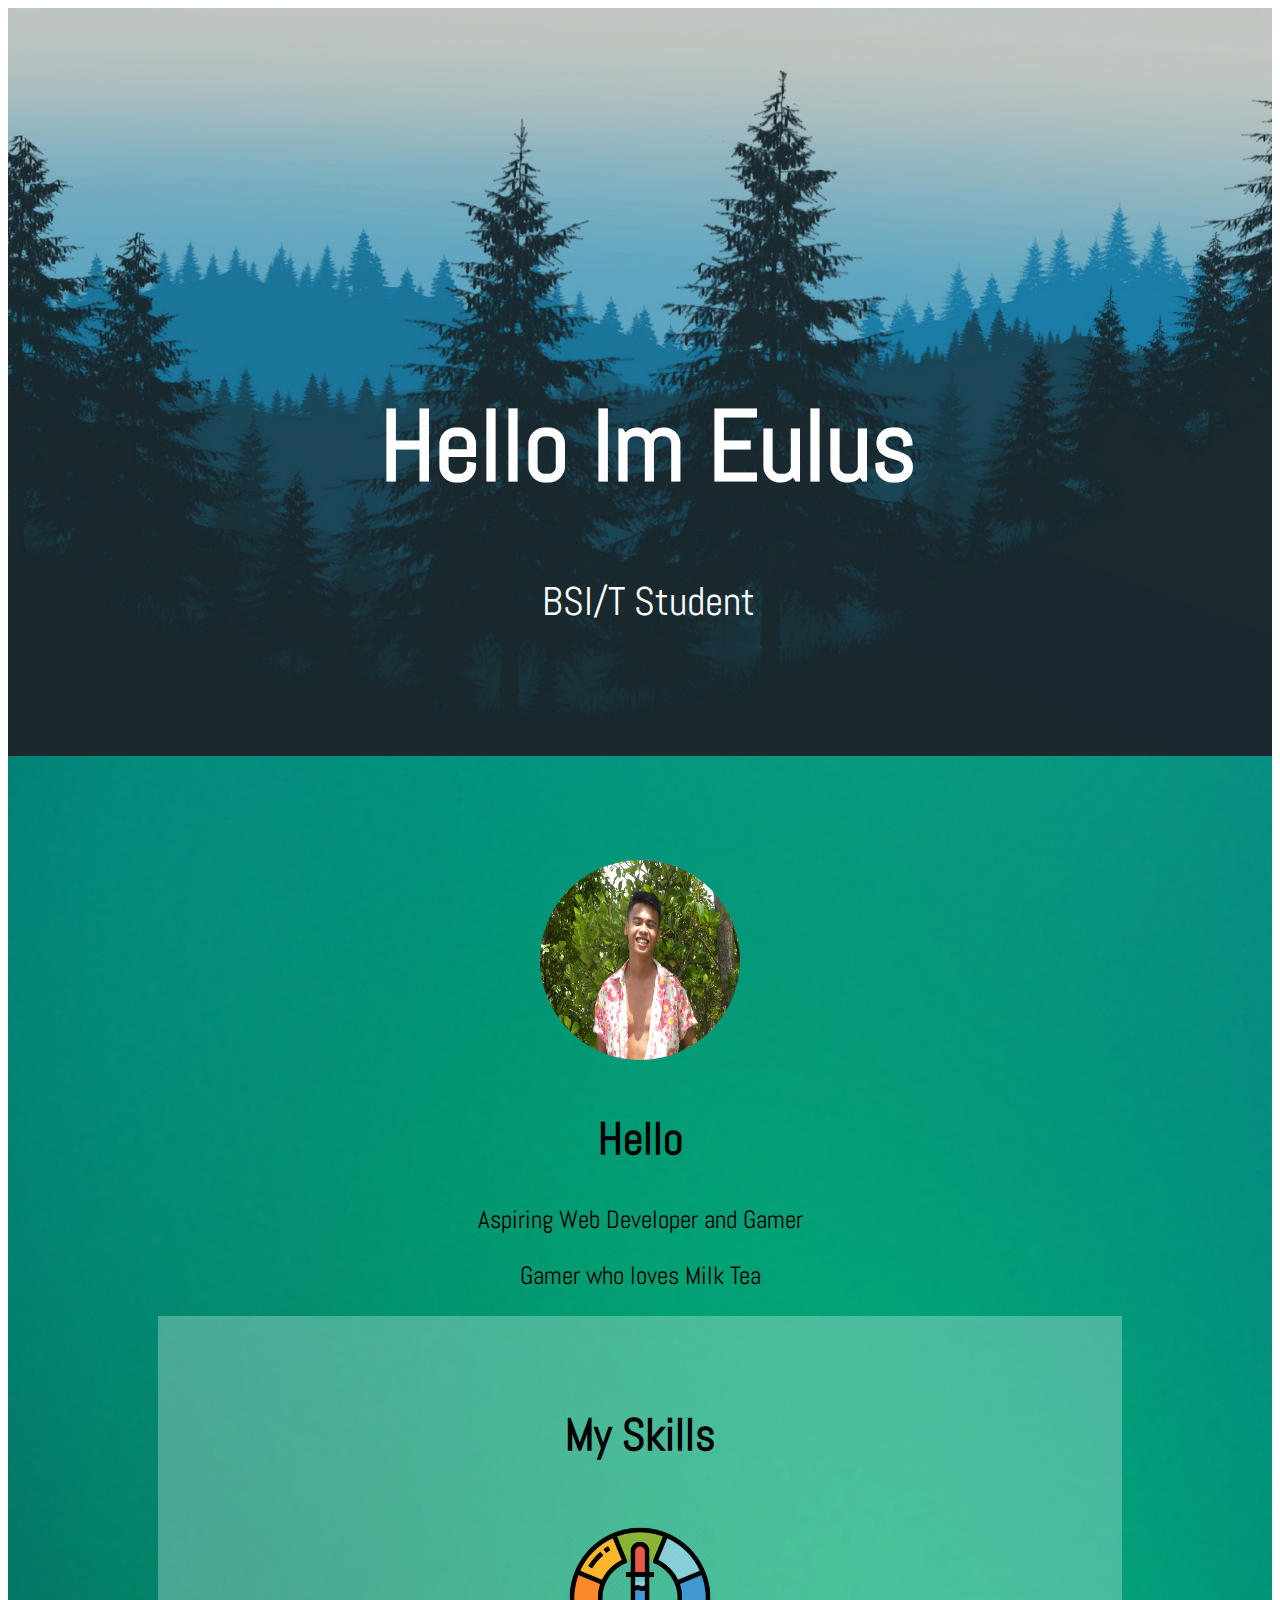
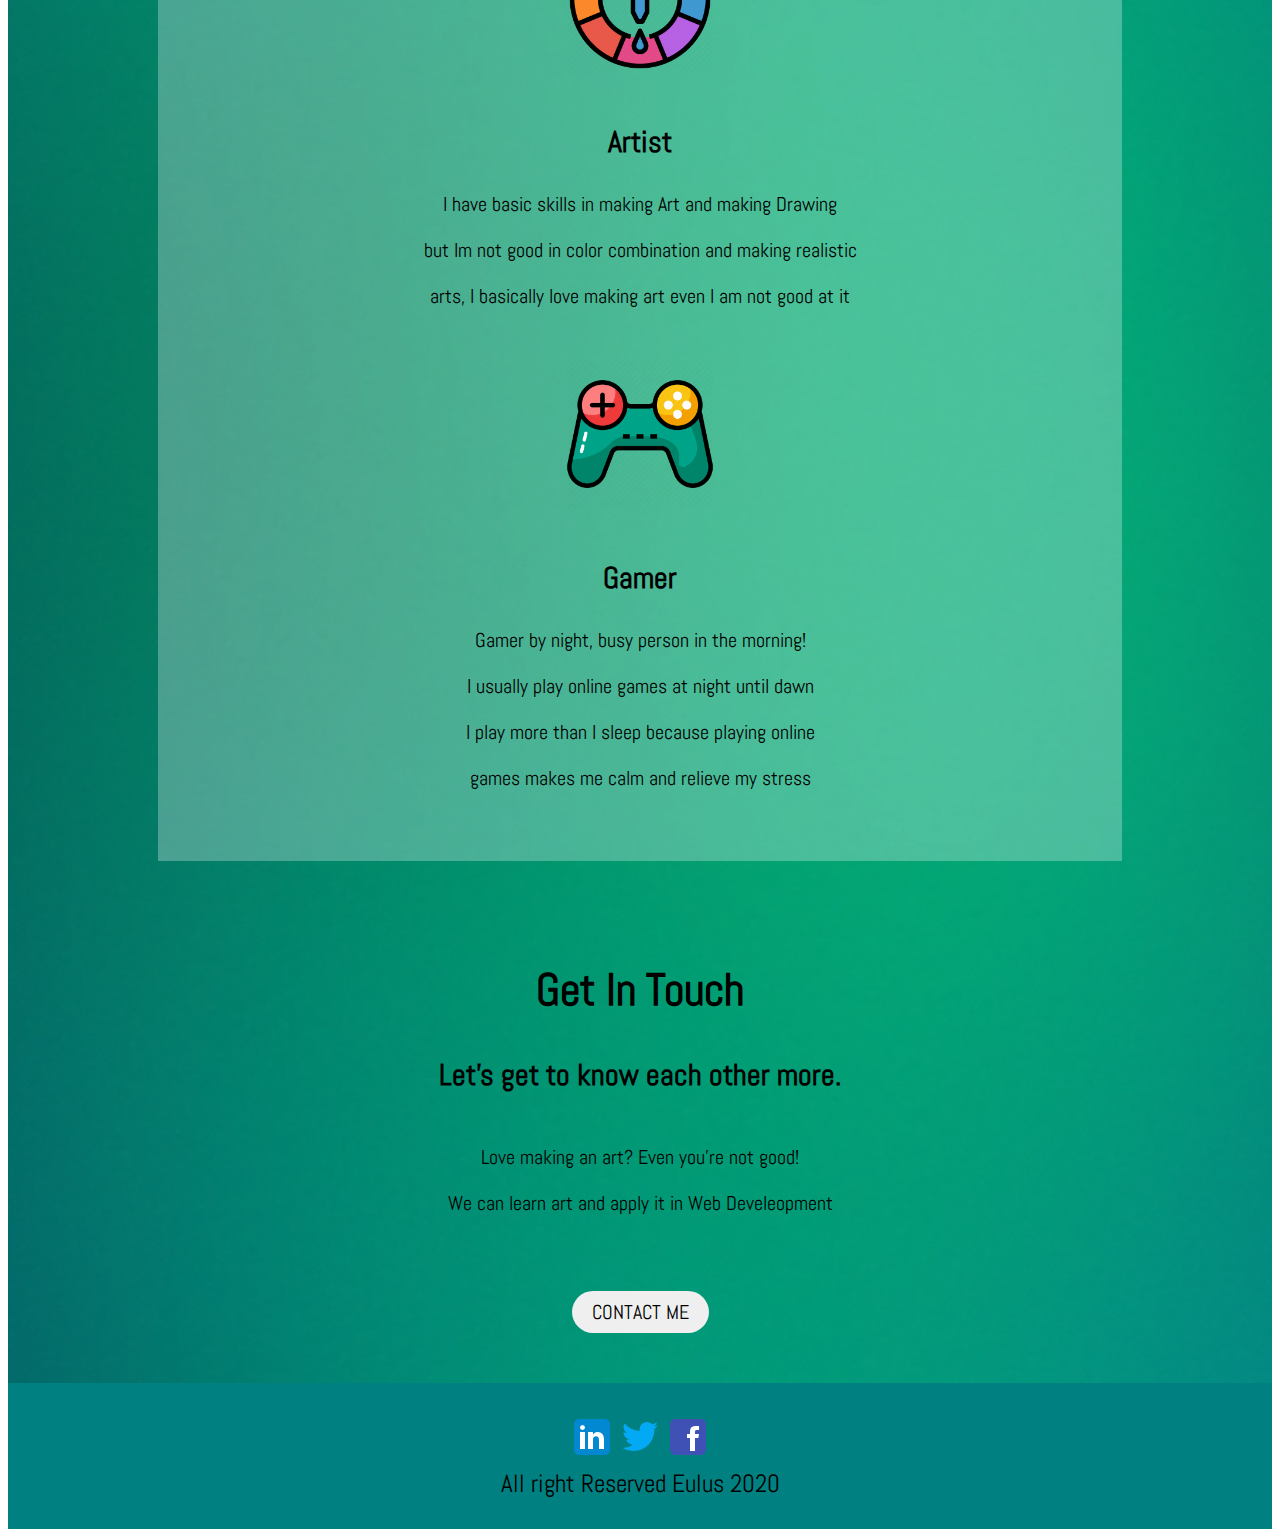
<file: index.html>
<!DOCTYPE html>
<html lang="en">
<head>
    <meta charset="UTF-8">
    <meta name="viewport" content="width=device-width, initial-scale=1.0">
    <meta http-equiv="X-UA-Compatible" content="ie=edge">
    <link rel="stylesheet" href="css/mysite.css">
    <title>My Site</title>
</head>
<body>
    <div class="background">
        <div class="topdesign">
            <img src="images/Image.png" alt="">
                <div class="text">
                    <h1>Hello Im Eulus</h1>
                        <div class="subtext">
                            <p>BSI/T Student</p>
                        </div>
                </div>
        </div>
    
        <div class="greeting">
            <img src="images/contact.JPG" alt="contact">
                <div class="heading">
                    <h2 id="hello">Hello</h2>
                     <p>Aspiring Web Developer and Gamer</span>
                     <p>Gamer who loves Milk Tea</p>
                </div>
        </div>
                <div class="shade">
                    <div class="skill">
                        <h2>My Skills</h2>
                    </div>
                
                    <div class="info">
                        <img src="images/color-palette-paint-design-pantone-512.png" alt="">
                             <div class="statement">
                                <h3 id="web">Artist</h3>
                                <p>I have basic skills in making Art and making Drawing</p>
                                <p>but Im not good in color combination and making realistic</p>
                                <p>arts, I basically love making art even I am not good at it</p>
                            </div>
                    </div>
                
                    <div class="info2">
                        <img src="images/20-512.png" alt="">
                            <div class="statement2">
                                <h3 id="astro">Gamer</h3>
                                <p>Gamer by night, busy person in the morning!</p>
                                <p>I usually play online games at night until dawn</p>
                                <p>I play more than I sleep because playing online</p>
                                <p>games makes me calm and relieve my stress</p>
                        </div>
                    </div>
                </div>
    
        <div class="getin">
            <h2>Get In Touch</h2>
        </div>
    
        <div class="toknow">
            <h2 id="lets go">Let's get to know each other more.</h2>
        </div>
    
        <div class="details">
            <p>Love making an art? Even you're not good!</p>
            <p>We can learn art and apply it in Web Develeopment</p>
        </div>
    
        <form action="contact/Contactme.html">
            <div class="button">
                <button>CONTACT ME</button>
            </div>
        </form>


        <div class="link">
            <table>
                <thead>
                    <a href="" ><img src="images/linkedin-48.png" alt=""></a>
                    <a href="" ><img src="images/twitter-48.png" alt=""></a>
                    <a href="" ><img src="images/facebook-48.png" alt=""></a>
                </thead>
            </table>
                <div class="footer">
                    <footer>All right Reserved Eulus 2020</footer>
                </div>
        </div>

    </div>

    

</body>
</html>
</file>
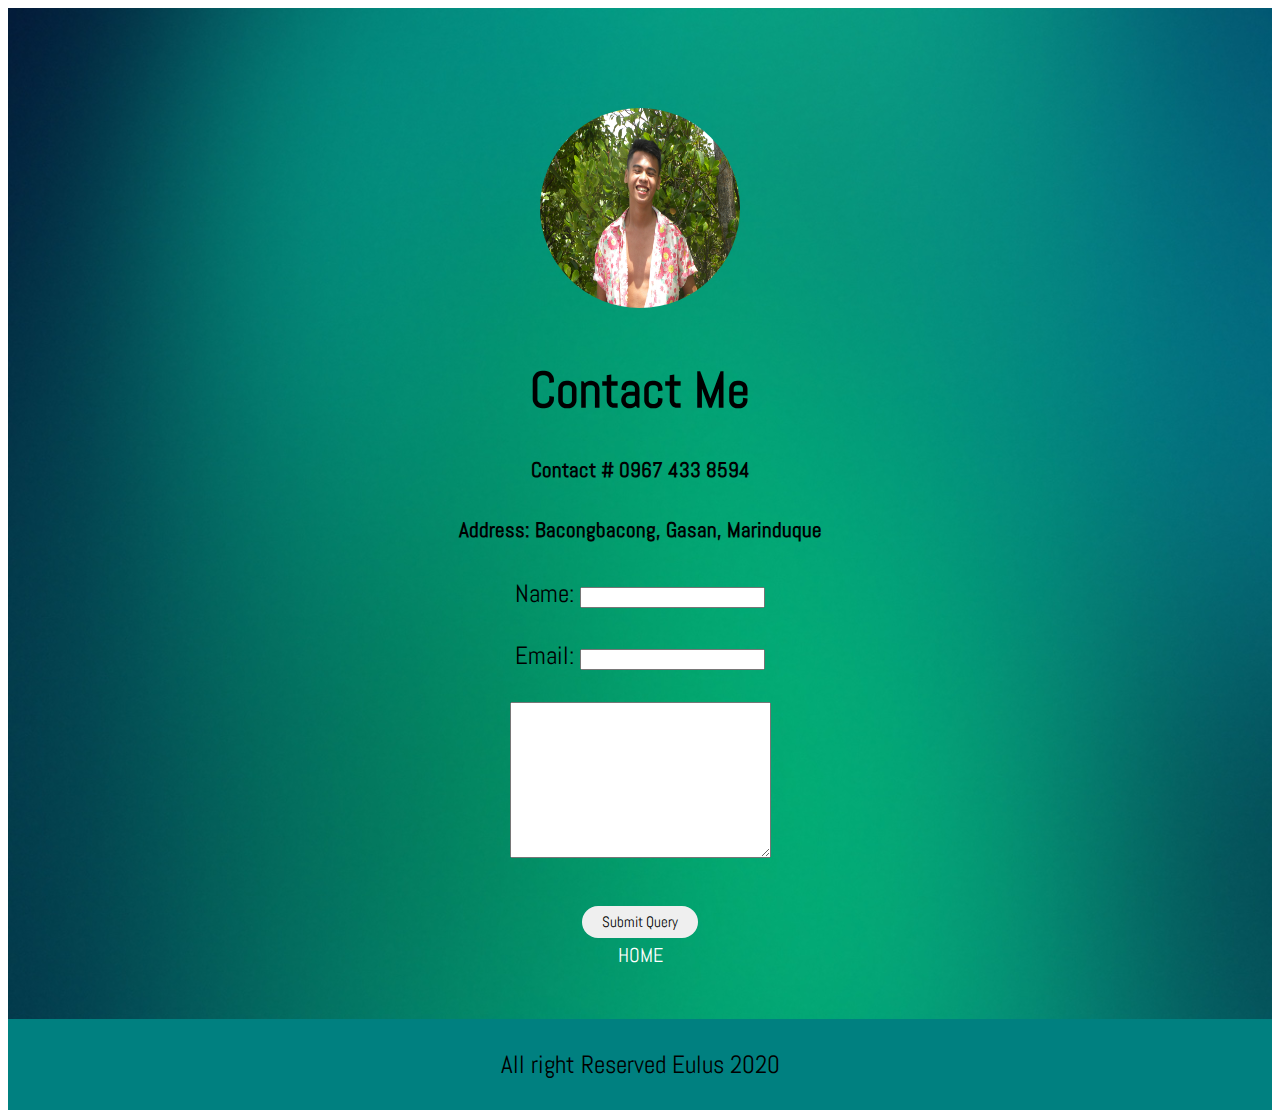
<file: contact/Contactme.html>
<!DOCTYPE html>
<html lang="en">
<head>
    <meta charset="UTF-8">
    <meta name="viewport" content="width=device-width, initial-scale=1.0">
    <meta http-equiv="X-UA-Compatible" content="ie=edge">
    <link rel="stylesheet" href="../css/mysite.css">
    <title>Document</title>
</head>

<body>
    <div class="contactme">
        <div>
            <img src="../images/contact.JPG" alt="contact">
            <div>
                <h1>Contact Me</h1>
                <h5>Contact # 0967 433 8594</h5>
                <h5>Address: Bacongbacong, Gasan, Marinduque</h5>
            </div>
            
            <div>
                <form action="Success.html" method="GET">
                    <label for="name">Name:</label>
                    <input type="text" name="Name">
                    <br>
                    <br>
                    <label for="email">Email:</label>
                    <input type="email" email="Email" required>
                    <br>
                    <br>
                    <textarea name="Message" id="" cols="30" rows="10"></textarea>
                    <br>
                    <br>
                    <input type="submit" value="Submit Query" id="query">
                    </form>
                    <a href="../index.html" id="home"> HOME</a>
            </div>

            <div class="links">
                    <div class="footer">
                        <footer>All right Reserved Eulus 2020</footer>
                    </div>
            </div>
        </div>
    </div>

</body>
</html>
</file>
<file: css/mysite.css>
@font-face{
    src: url(../fonts/Montserrat/Montserrat-Regular.ttf);
    font-family: "Montserrat";
}
@font-face{
    src: url(../fonts/Sacramento/Sacramento-Regular.ttf);
    font-family: 'Sacramento';
}
@font-face{
    src: url(../fonts/Merriweather/Merriweather-Regular.ttf);
    font-family: 'Merriweather';
}
@font-face{
    src: url(../fonts/Abel/abel-regular.ttf);
    font-family: 'Abel';
}
@font-face{
    src: url(../fonts/Oswald/Oswald-Regular.ttf);
    font-family: 'Oswald';
}

.background{
    background: url(../images/gradient_green_texture_131365_1600x1200.jpg);
    background-repeat: no-repeat;
    background-position: center;
    background-size: cover;
}

.topdesign img{
    background-size: cover;
    position: relative;
    width: 100%;
}

.text{
    font-family: 'Abel';
    position: absolute;
    top: 35%;
    width: 100%;
    text-align: center;
    color: white;
    font-size: 50px;
}

.subtext{
    font-family: 'Abel';
    text-align: center;
    font-size: 40px;
}

.greeting img{
    height: 200px;
    width: 200px;
    border-radius: 70%;
    display: block;
    margin-left: auto;
    margin-right: auto;
    margin-top: 100px;
    margin-bottom: 50px;
}

.heading{
    text-align: center;
    font-family: 'Abel';
    color: black;
    font-size: 25px;
}

#hello{
    text-align: center;
    font-family: 'Abel';
    color: black;
    font-size: 45px;
}

.shade{
    margin-right: 150px;
    margin-left: 150px;
    padding-bottom: 50px;
    padding-top: 30px;
    display: block;
    background-color: rgba(255, 255, 255, 0.281);
}

.skill{
    margin-top: 60px;
    text-align: center;
    color: black;
    font-family: 'Abel';
    font-size: 30px;
    margin-bottom: 60px;
}

.info img{
    height: 150px;
    width: 150px;
    display: block;
    margin-left: auto;
    margin-right: auto;
}

.statement{ 
    margin-top: 50px;
    text-align: center;
    font-family: 'Abel';
    color: black;
    font-size: 20px;
}

#web{
    text-align: center;
    font-family: 'Abel';
    color: black;
    font-size: 30px;
}

.info2 img{
    height: 150px;
    width: 150px;
    margin-top: 50px;
    display: block;
    margin-left: auto;
    margin-right: auto;
}

.statement2{
    margin-top: 50px;
    text-align: center;
    font-family: 'Abel';
    color: black;
    font-size: 20px;
}

#astro{
    text-align: center;
    font-family: 'Abel';
    color: black;
    font-size: 30px;
}

.getin{
    margin-top: 100px;
    text-align: center;
    color: black;
    font-family: 'Abel';
    font-weight: bold;
    font-size: 30px;
}

.toknow{
    text-align: center;
    color: black;
    font-family: 'Abel';
    font-size: 20px;
}

.details{ 
    padding-left: 200px;
    padding-right: 200px;
    margin-top: 50px;
    text-align: center;
    color: black;
    font-family: 'Abel';
    font-size: 20px;
}

button{
    font-size: 20px;
    font-family: 'Abel';
    display: block;
    line-height: 40px;
    padding-left: 20px;
    padding-right: 20px;
    width: auto;
    margin-top: 75px;
    margin-left: auto;
    margin-right: auto;
    text-align: center;
    border-radius: 25px;
    border: black thin;
}

.link{
    width: auto;
    font-family: 'Abel';
    background-color:teal;
    font-size: 25px;
    margin-top: 50px;
    padding-top: 30px;
    padding-bottom: 30px;
    text-align: center;
}

.contactme{
    padding-top: 50px;
    background: url(../images/gradient_green_texture_131365_1600x1200.jpg);
    background-repeat: no-repeat;
    background-position: center;
    background-size: cover;
    text-align: center;
    font-family: 'Abel';
    color: black;
    font-size: 25px;
}

.contactme img{
    height: 200px;
    width: 200px;
    border-radius: 70%;
    display: block;
    margin-left: auto;
    margin-right: auto;
    margin-top: 50px;
    margin-bottom: 50px;
}

#home{
    margin-top: 100px;
    text-align: center;
    font-family: 'Abel';
    text-decoration: none;
    font-size: 20px;
    color: white;
}

#query{
    font-size: 15px;
    font-family: 'Abel';
    display: block;
    line-height: 30px;
    padding-left: 20px;
    padding-right: 20px;
    width: auto;
    margin-top: 10px;
    margin-left: auto;
    margin-right: auto;
    text-align: center;
    border-radius: 25px;
    border: black thin;
}

.links{
    width: auto;
    font-family: 'Abel';
    background-color:teal;
    font-size: 25px;
    margin-top: 50px;
    padding-top: 30px;
    padding-bottom: 30px;
    text-align: center;
}
</file>
